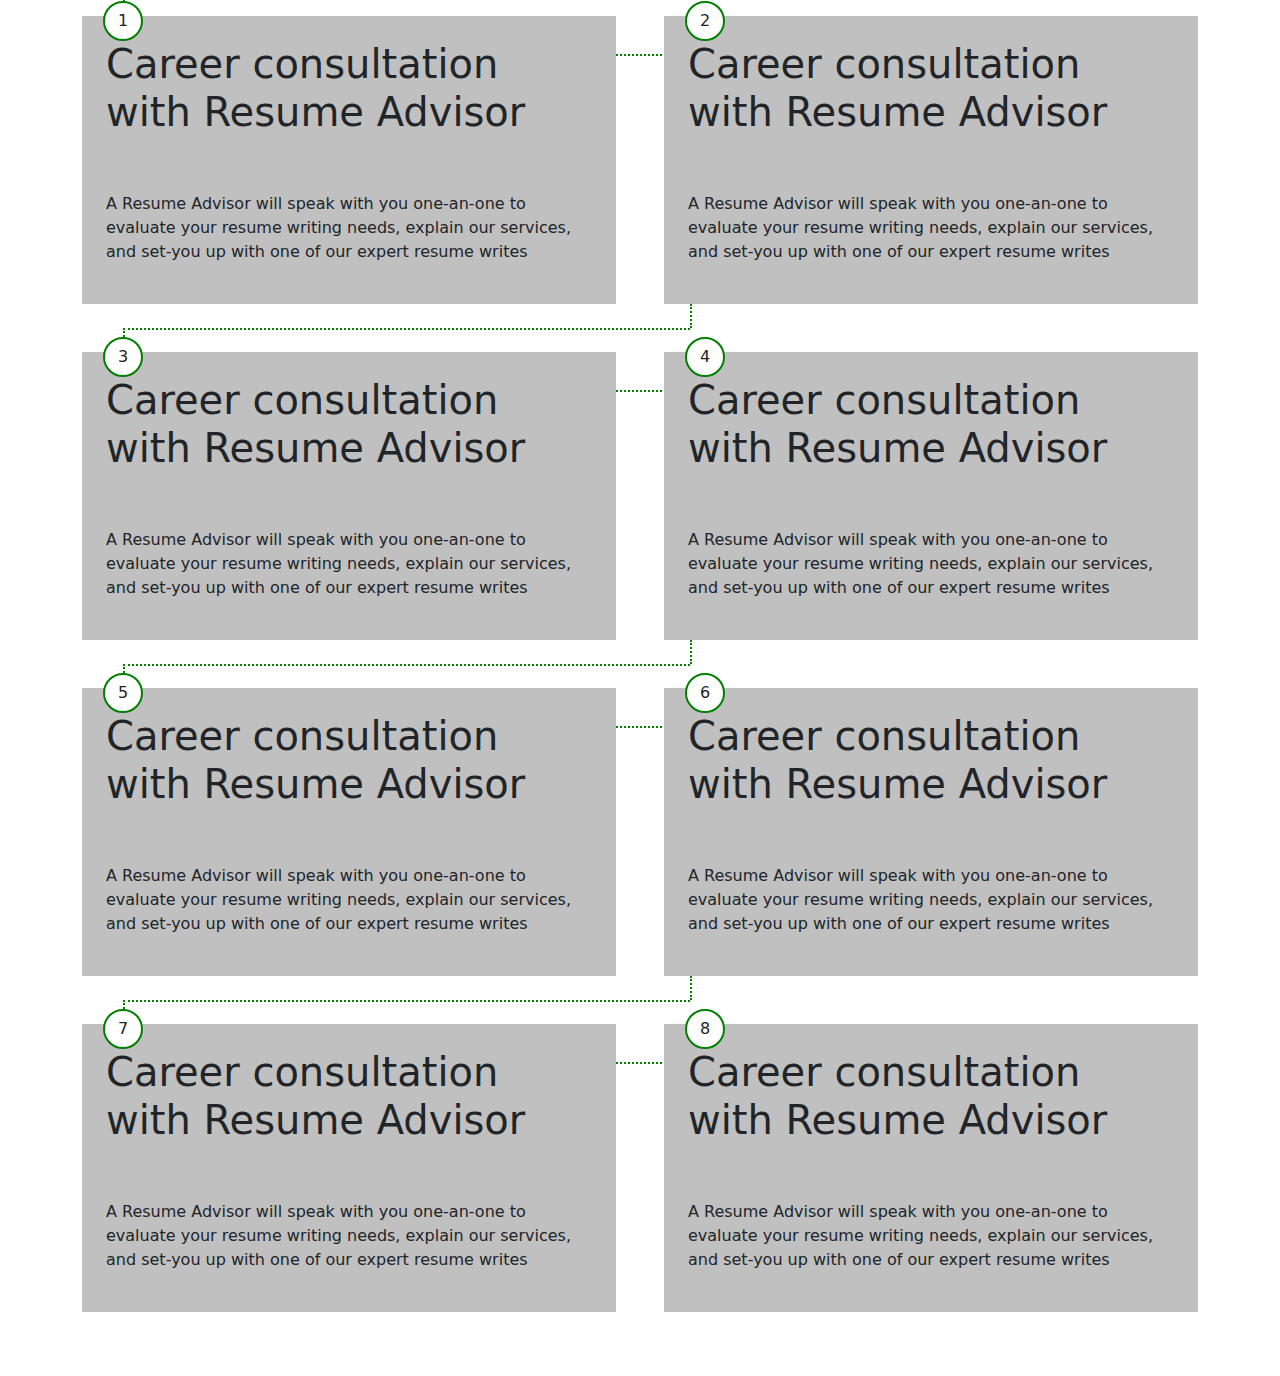
<file: career-consultation/index.html>
<!DOCTYPE html>
<html lang="pl">
<head>
    <meta charset="UTF-8">
    <meta http-equiv="X-UA-Compatible" content="IE=edge">
    <meta name="viewport" content="width=device-width, initial-scale=1.0">
    <link href="style/style.css" rel="stylesheet" type="text/css">
    <title>Title</title>
</head>
<body>
<article>
    <div class="container">
        <div class="row row-cols-2 g-5 py-3">
            <div class="col ">
                <h1>Career consultation with Resume Advisor</h1>
                <p>A Resume Advisor will speak with you one-an-one to evaluate your resume writing needs,
                    explain
                    our services, and set-you up with one of our expert resume writes</p>
            </div>
            <div class="col ">

                <h1>Career consultation with Resume Advisor</h1>
                <p>A Resume Advisor will speak with you one-an-one to evaluate your resume writing needs, explain
                    our
                    services, and set-you up with one of our expert resume writes</p>
            </div>
            <div class="col ">
                <h1>Career consultation with Resume Advisor</h1>
                <p>A Resume Advisor will speak with you one-an-one to evaluate your resume writing needs, explain
                    our
                    services, and set-you up with one of our expert resume writes</p>
            </div>
            <div class="col ">

                <h1>Career consultation with Resume Advisor</h1>
                <p>A Resume Advisor will speak with you one-an-one to evaluate your resume writing needs, explain
                    our
                    services, and set-you up with one of our expert resume writes</p>
            </div>
            <div class="col ">
                <h1>Career consultation with Resume Advisor</h1>
                <p>A Resume Advisor will speak with you one-an-one to evaluate your resume writing needs, explain
                    our
                    services, and set-you up with one of our expert resume writes</p>
            </div>
            <div class="col ">
                <h1>Career consultation with Resume Advisor</h1>
                <p>A Resume Advisor will speak with you one-an-one to evaluate your resume writing needs, explain
                    our
                    services, and set-you up with one of our expert resume writes</p>
            </div>
            <div class="col ">
                <h1>Career consultation with Resume Advisor</h1>
                <p>A Resume Advisor will speak with you one-an-one to evaluate your resume writing needs, explain
                    our
                    services, and set-you up with one of our expert resume writes</p>
            </div>
            <div class="col ">
                <h1>Career consultation with Resume Advisor</h1>
                <p>A Resume Advisor will speak with you one-an-one to evaluate your resume writing needs, explain
                    our
                    services, and set-you up with one of our expert resume writes</p>
            </div>
        </div>
    </div>
</article>
</body>
</html>
</file>
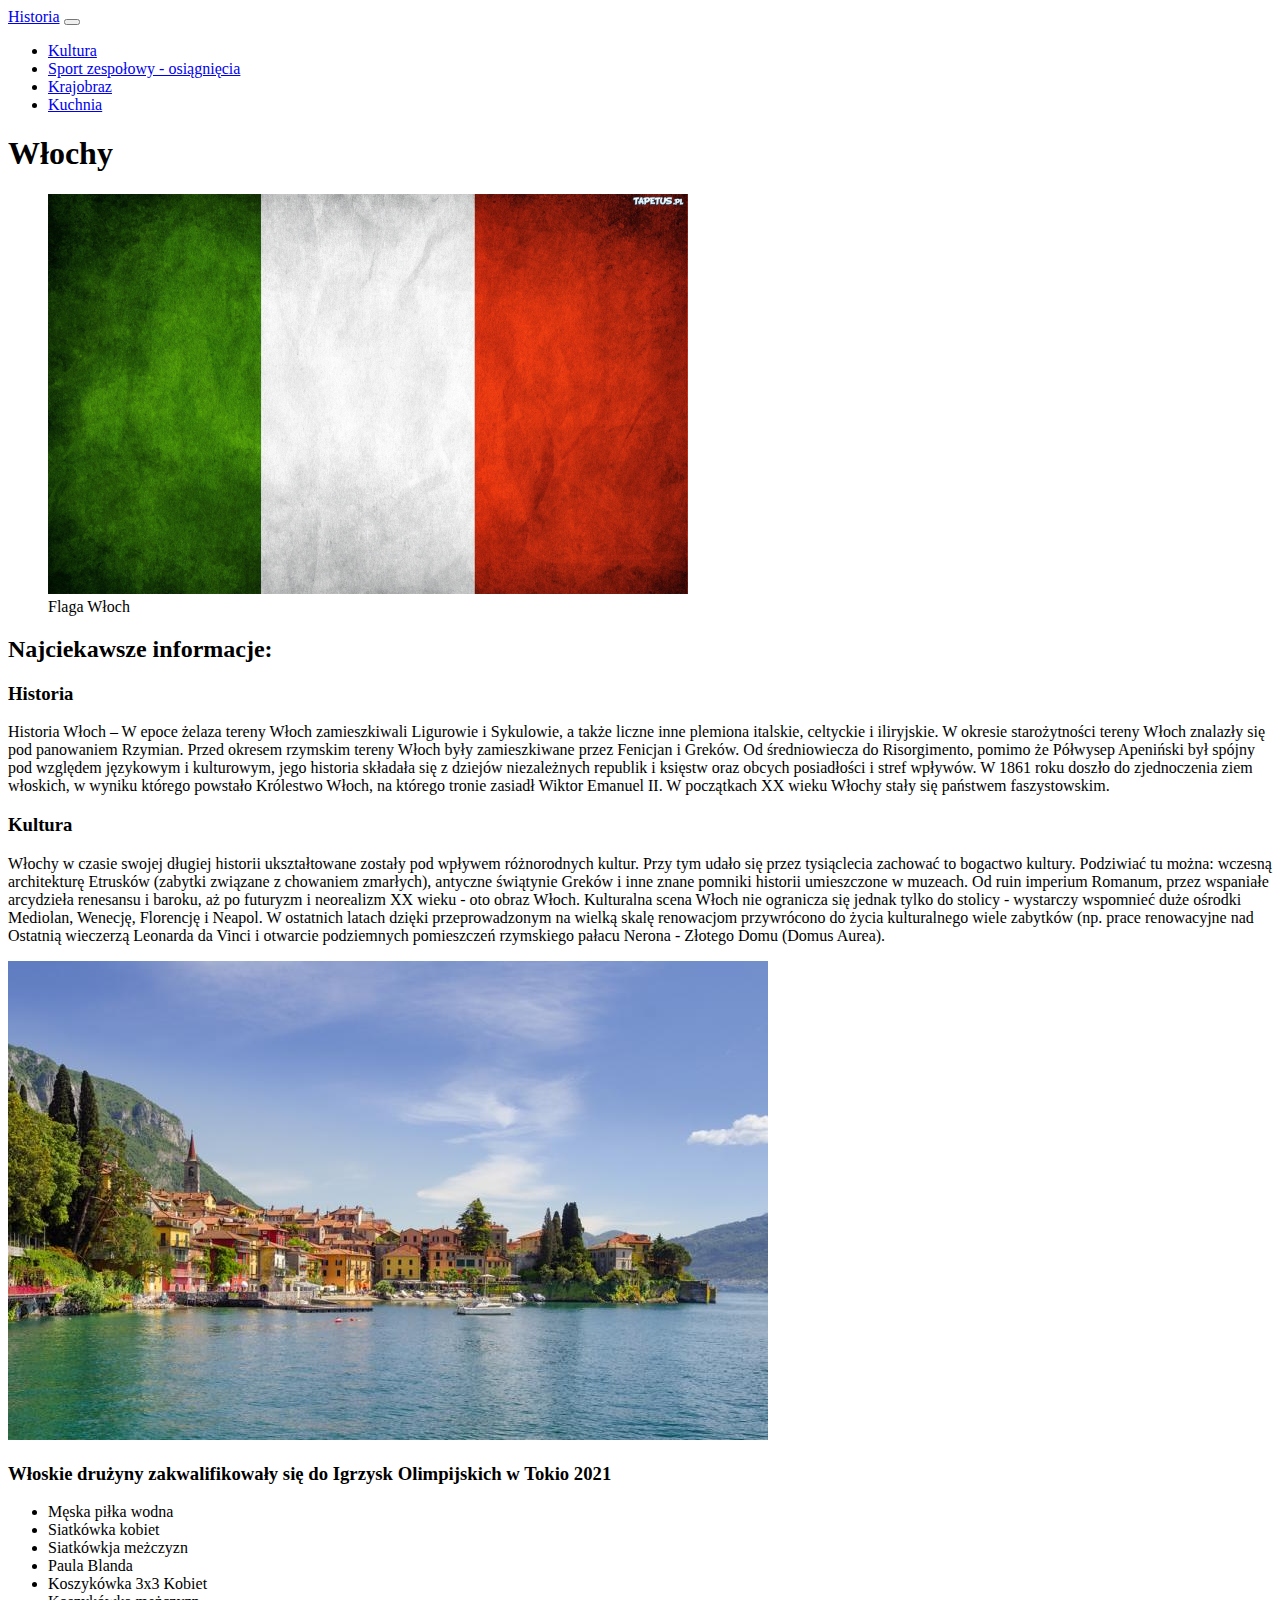
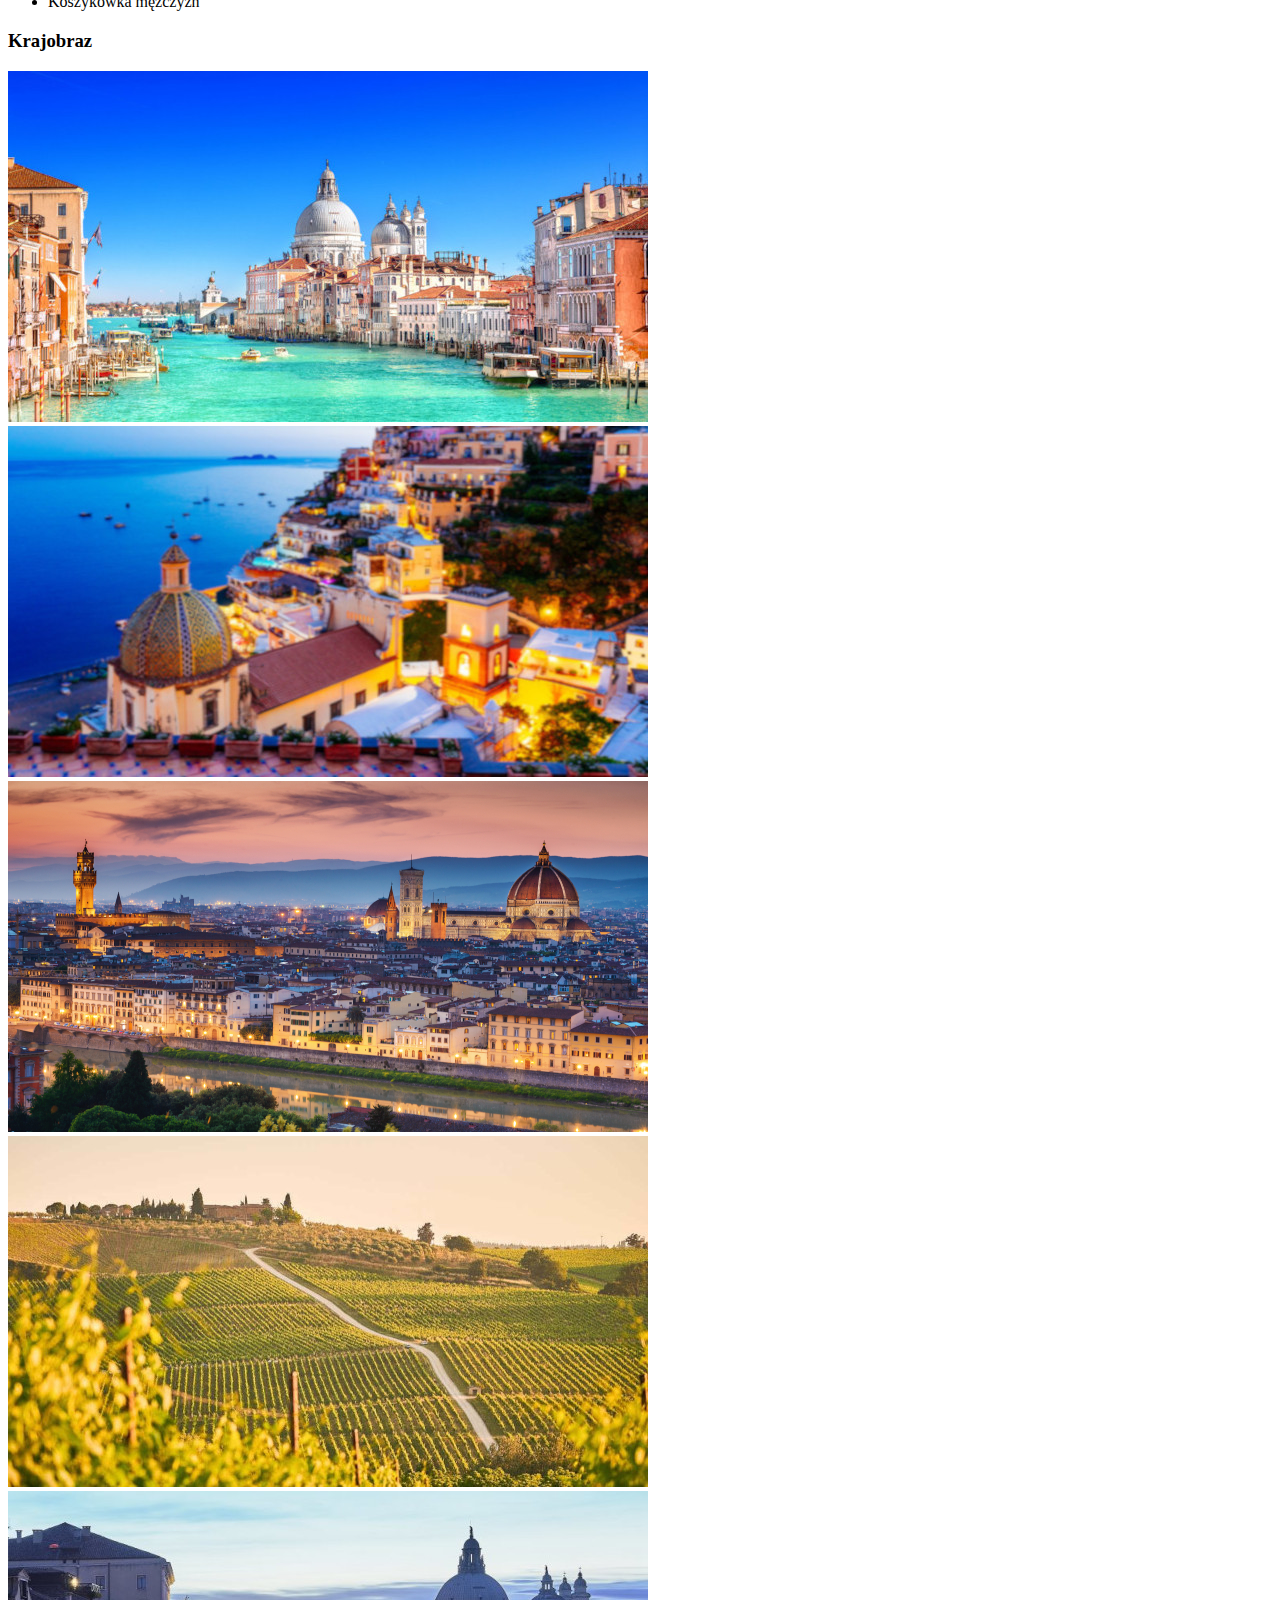
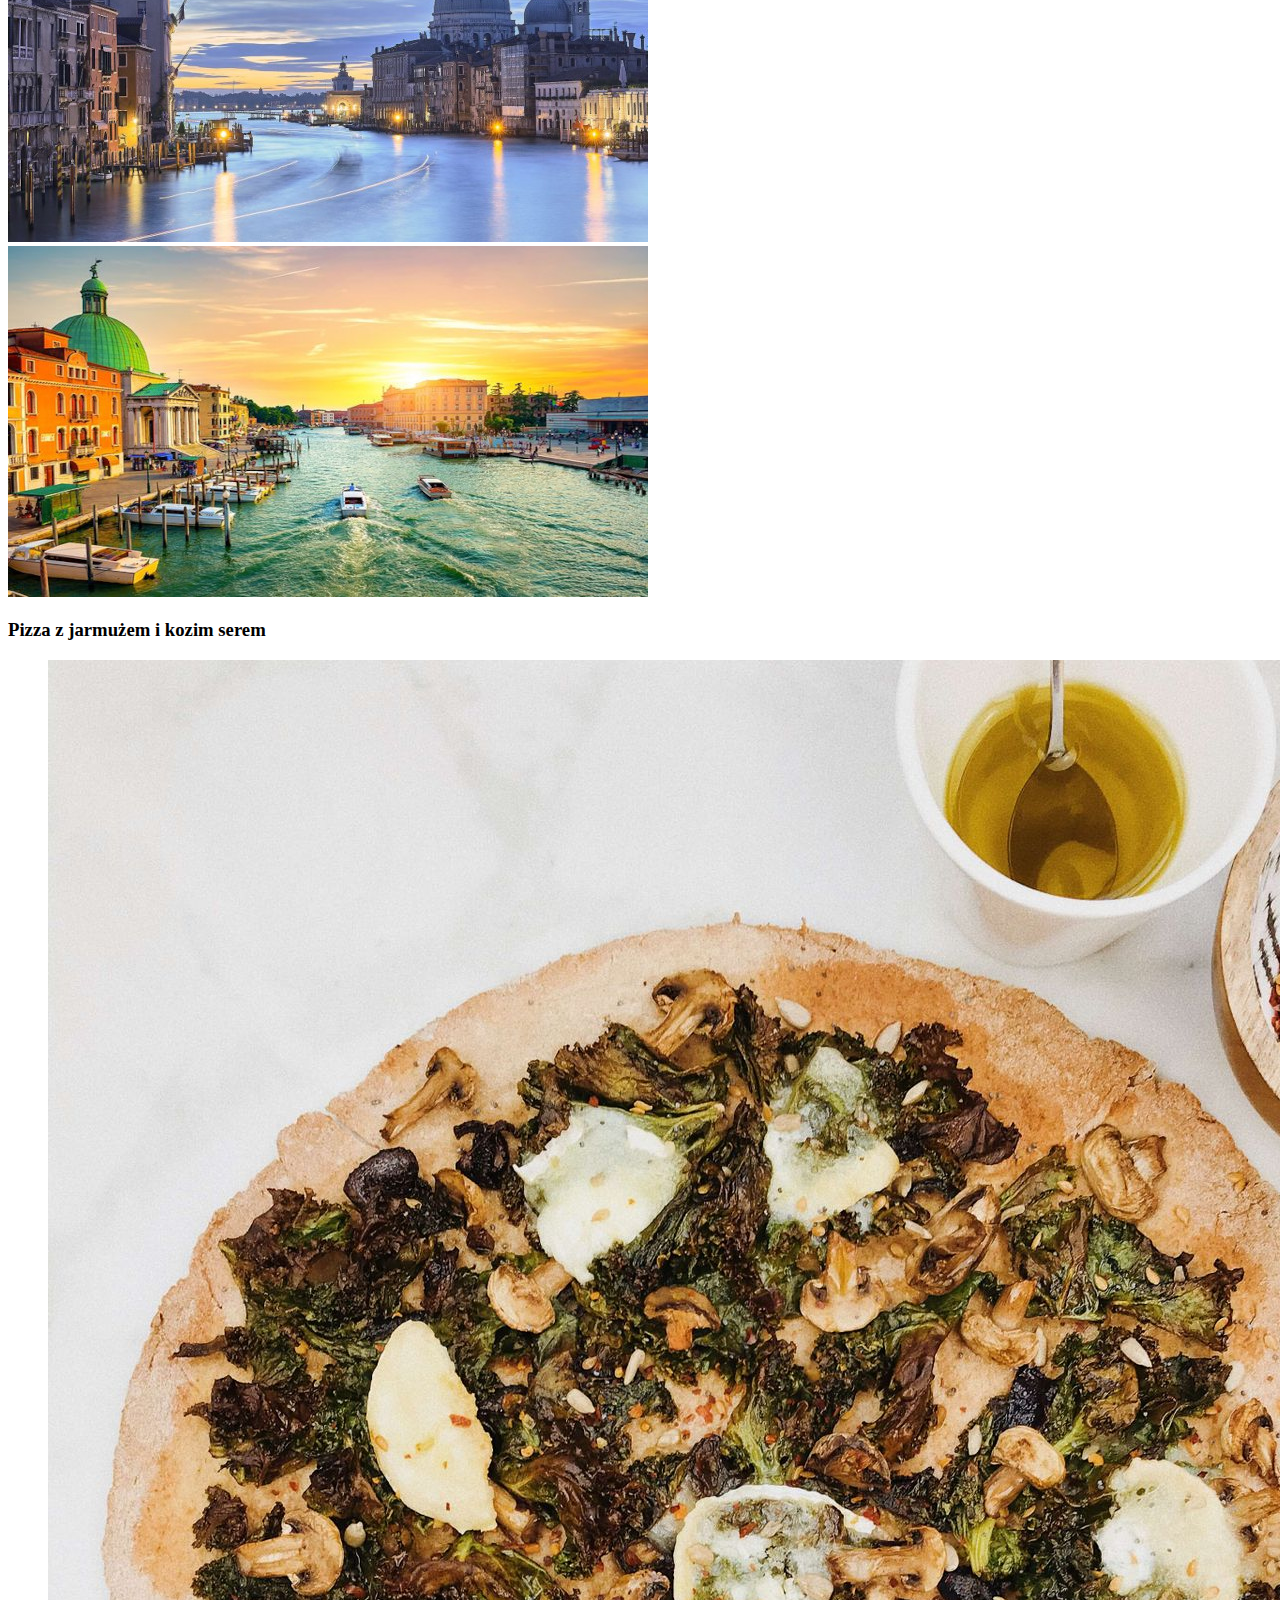
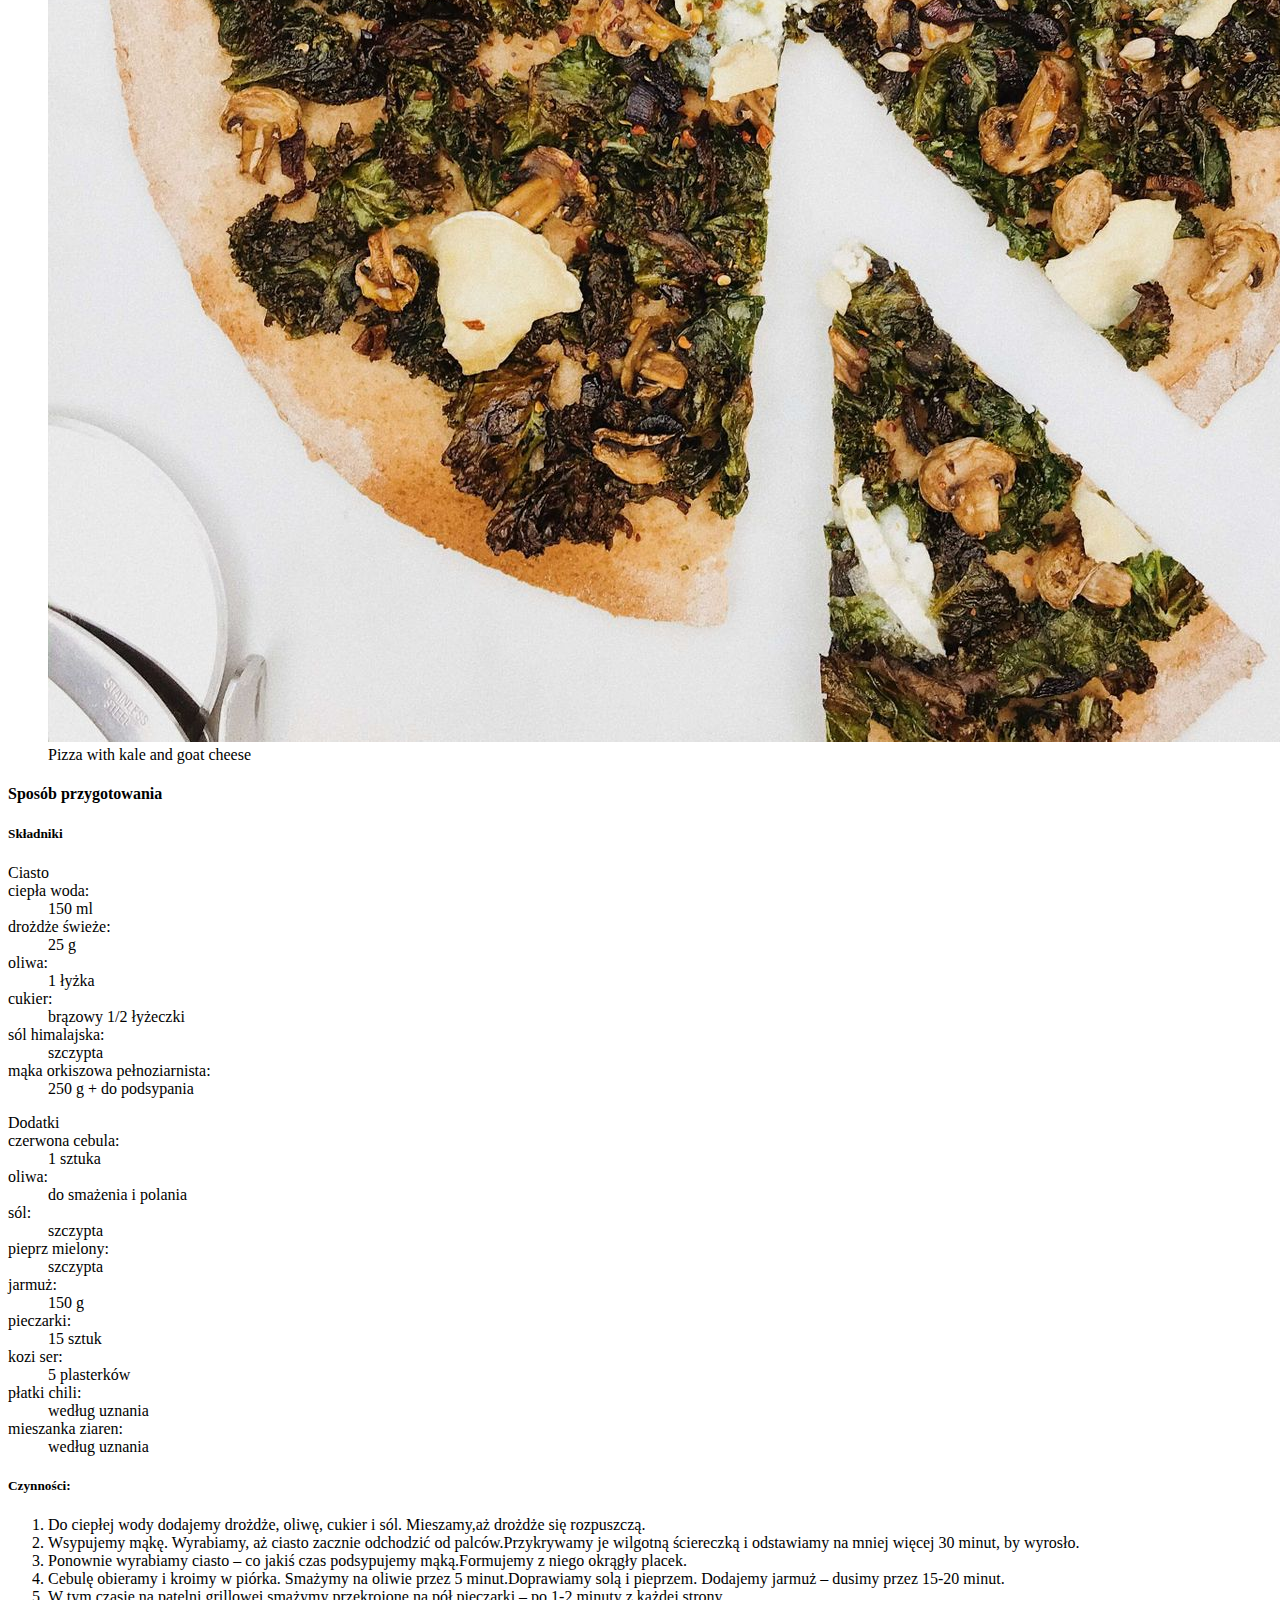
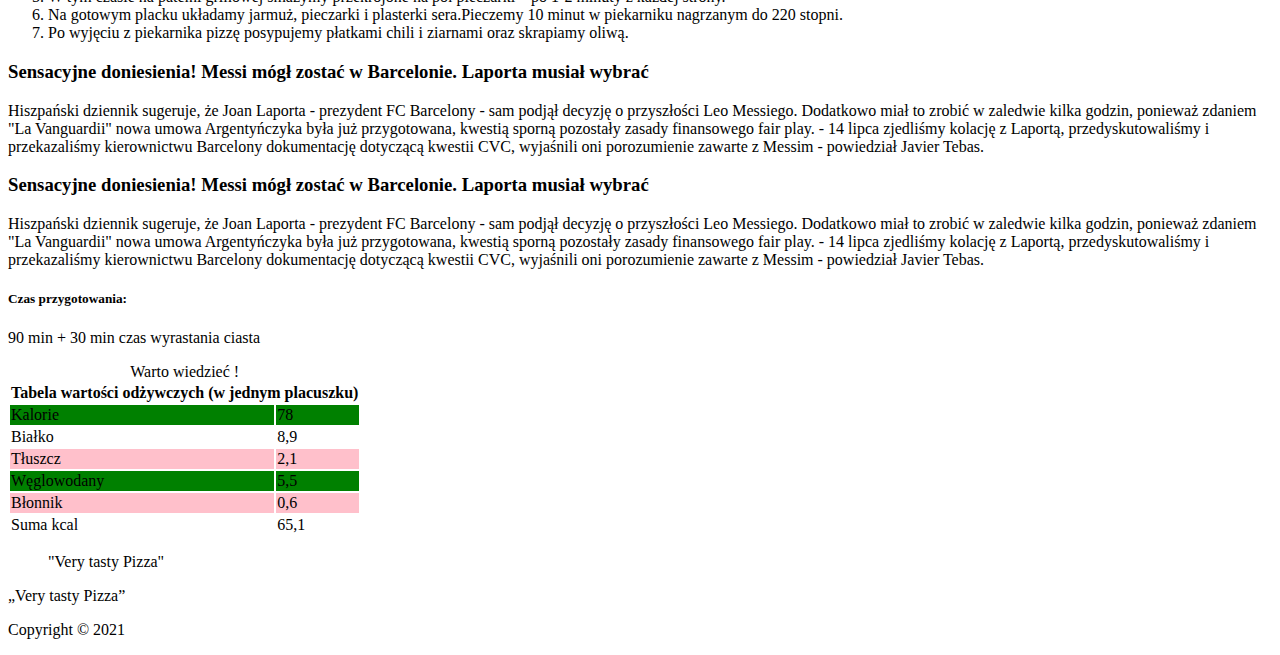
<file: italian/index.html>
<!DOCTYPE html>
<html lang="pl">

<head>
    <meta charset="UTF-8">
    <meta http-equiv="X-UA-Compatible" content="IE=edge">
    <meta name="viewport" content="width=device-width, initial-scale=1.0">
    <link href="https://cdn.jsdelivr.net/npm/bootstrap@5.1.0/dist/css/bootstrap.min.css" rel="stylesheet"
        integrity="sha384-KyZXEAg3QhqLMpG8r+8fhAXLRk2vvoC2f3B09zVXn8CA5QIVfZOJ3BCsw2P0p/We" crossorigin="anonymous">
    <link href="styles/style.css" rel="stylesheet" type="text/css">

    <title>Włochy</title>
</head>

<body>
    <header class="logo">
        <nav class="navbar navbar-expand-lg navbar-light bg-light">
            <div class="container-fluid">
                <a class="navbar-brand" href="#history">Historia</a>
                <button class="navbar-toggler" type="button" data-bs-toggle="collapse" data-bs-target="#navbarNav"
                    aria-controls="navbarNav" aria-expanded="false" aria-label="Toggle navigation">
                    <span class="navbar-toggler-icon"></span>
                </button>
                <div class="collapse navbar-collapse" id="navbarNav">
                    <ul class="navbar-nav">
                        <li class="nav-item">
                            <a class="nav-link active" aria-current="page" href="#culture">Kultura</a>
                        </li>
                        <li class="nav-item">
                            <a class="nav-link" href="#sport">Sport zespołowy - osiągnięcia</a>
                        </li>
                        <li class="nav-item">
                            <a class="nav-link" href="#landscape">Krajobraz</a>
                        </li>
                        <li class="nav-item">
                            <a class="nav-link" href="#kitchen">Kuchnia</a>
                        </li>
                    </ul>
                </div>
            </div>
        </nav>
    </header>
    <main>
        <article>
            <div class="row">
                <div class="col">
                    <h1>Włochy</h1>
                </div>
                <div class="col">
                    <figure>
                        <img src="img/flag.jpg" alt="Flag of Italy">
                        <figcaption>Flaga Włoch</figcaption>
                    </figure>
                </div>
            </div>
        </article>
        <div class="information">
            <h2>Najciekawsze informacje:</h2>
        </div>
        <div class="row">
            <div class="col">
                <article id="history">
                    <h3>Historia</h3>
                    <p>Historia Włoch – W epoce żelaza tereny Włoch zamieszkiwali Ligurowie i Sykulowie, a także
                        liczne inne plemiona italskie, celtyckie i iliryjskie. W okresie starożytności tereny Włoch
                        znalazły się pod panowaniem Rzymian. Przed okresem rzymskim tereny Włoch były zamieszkiwane
                        przez Fenicjan i Greków. Od średniowiecza do Risorgimento, pomimo że Półwysep Apeniński był
                        spójny pod względem językowym i kulturowym, jego historia składała się z dziejów
                        niezależnych republik i księstw oraz obcych posiadłości i stref wpływów. W 1861 roku doszło
                        do zjednoczenia ziem włoskich, w wyniku którego powstało Królestwo Włoch, na którego tronie
                        zasiadł Wiktor Emanuel II. W początkach XX wieku Włochy stały się państwem faszystowskim.
                    </p>
                </article>
            </div>
        </div>
        <div class="col">
            <article id="culture">
                <h3>Kultura</h3>
                <P>Włochy w czasie swojej długiej historii ukształtowane zostały pod wpływem różnorodnych
                    kultur. Przy tym udało się przez tysiąclecia zachować to bogactwo kultury. Podziwiać tu
                    można: wczesną architekturę Etrusków (zabytki związane z chowaniem zmarłych), antyczne
                    świątynie Greków i inne znane pomniki historii umieszczone w muzeach. Od ruin imperium
                    Romanum, przez wspaniałe arcydzieła renesansu i baroku, aż po futuryzm i neorealizm XX wieku
                    - oto obraz Włoch. Kulturalna scena Włoch nie ogranicza się jednak tylko do stolicy -
                    wystarczy wspomnieć duże ośrodki Mediolan, Wenecję, Florencję i Neapol. W ostatnich latach
                    dzięki przeprowadzonym na wielką skalę renowacjom przywrócono do życia kulturalnego wiele
                    zabytków (np. prace renowacyjne nad Ostatnią wieczerzą Leonarda da Vinci i otwarcie
                    podziemnych pomieszczeń rzymskiego pałacu Nerona - Złotego Domu (Domus Aurea).
                </P>
                <img src="img/culture.jpg" alt="Coast">
            </article>
        </div>
        <div class="col">
            <article id="sport">
                <h3>Włoskie drużyny zakwalifikowały się do Igrzysk Olimpijskich w Tokio 2021</h3>
                <ul>
                    <li>Męska piłka wodna</li>
                    <li>Siatkówka kobiet</li>
                    <li>Siatkówkja meżczyzn</li>
                    <li>Paula Blanda</li>
                    <li>Koszykówka 3x3 Kobiet</li>
                    <li>Koszykówka mężczyzn</li>
                </ul>
            </article>
        </div>

        <article id="landscape">
            <h3>Krajobraz</h3>
            <div class="row">
                <div class="col-lg-3 col-md-4 col-sm-6 col-12">
                    <img src="img/1.jpg" alt="Italy" class="img-fluid">
                </div>
                <div class="col-lg-3 col-md-4 col-sm-6 col-12">
                    <img src="img/2.jpg" alt="Italy" class="img-fluid">
                </div>
                <div class="col-lg-3 col-md-4 col-sm-6 col-12">
                    <img src="img/3.jpg" alt="Italy" class="img-fluid">
                </div>
                <div class="col-lg-3 col-md-4 col-sm-6 col-12">
                    <img src="img/4.jpg" alt="Italy" class="img-fluid">
                </div>
                <div class="col-lg-3 col-md-4 col-sm-6 col-12">
                    <img src="img/5.jpg" alt="Italy" class="img-fluid">
                </div>
                <div class="col-lg-3 col-md-4 col-sm-6 col-12">
                    <img src="img/6.jpg" alt="Italy" class="img-fluid">
                </div>
            </div>
        </article>
        <article id="kitchen">
            <h3>Pizza z jarmużem i kozim serem</h3>
            <figure>
                <img src="img/pizza.jpg" alt="Pizza with kale and goat cheese">
                <figcaption>Pizza with kale and goat cheese</figcaption>
            </figure>
            <div class="reception">
                <h4>Sposób przygotowania</h4>

                <div class="ingredients">
                    <h5>Składniki</h5>
                    <dl class="row">
                        <dt class="col-sm-12">Ciasto</dt>
                        <dt class="col-sm-2">ciepła woda:</dt>
                        <dd class="col-sm-10">150 ml</dd>
                        <dt class="col-sm-2">drożdże świeże:</dt>
                        <dd class="col-sm-10">25 g</dd>
                        <dt class="col-sm-2">oliwa:</dt>
                        <dd class="col-sm-10">1 łyżka</dd>
                        <dt class="col-sm-2">cukier:</dt>
                        <dd class="col-sm-10">brązowy 1/2 łyżeczki</dd>
                        <dt class="col-sm-2">sól himalajska:</dt>
                        <dd class="col-sm-10">szczypta</dd>
                        <dt class="col-sm-2">mąka orkiszowa pełnoziarnista:</dt>
                        <dd class="col-sm-10">250 g + do podsypania</dd>
                    </dl>
                    <dl class="row">
                        <dt class="col-sm-12">Dodatki</dt>
                        <dt class="col-sm-2">czerwona cebula:</dt>
                        <dd class="col-sm-10">1 sztuka</dd>
                        <dt class="col-sm-2">oliwa:</dt>
                        <dd class="col-sm-10">do smażenia i polania</dd>
                        <dt class="col-sm-2">sól:</dt>
                        <dd class="col-sm-10">szczypta</dd>
                        <dt class="col-sm-2">pieprz mielony:</dt>
                        <dd class="col-sm-10"> szczypta</dd>
                        <dt class="col-sm-2">jarmuż:</dt>
                        <dd class="col-sm-10">150 g</dd>
                        <dt class="col-sm-2">pieczarki:</dt>
                        <dd class="col-sm-10">15 sztuk</dd>
                        <dt class="col-sm-2">kozi ser:</dt>
                        <dd class="col-sm-10">5 plasterków</dd>
                        <dt class="col-sm-2">płatki chili:</dt>
                        <dd class="col-sm-10">według uznania</dd>
                        <dt class="col-sm-2">mieszanka ziaren:</dt>
                        <dd class="col-sm-10">według uznania</dd>
                    </dl>
                </div>
                <div class="activities">
                    <h5>Czynności:</h5>
                    <ol class="list-group list-group-numbered">
                        <!-- <ol start="1"> -->
                        <li class="list-group-item">Do ciepłej wody dodajemy drożdże, oliwę, cukier i sól.
                            Mieszamy,aż drożdże się rozpuszczą.</li>
                        <li class="list-group-item">Wsypujemy mąkę. Wyrabiamy, aż ciasto zacznie odchodzić od
                            palców.Przykrywamy je wilgotną ściereczką i odstawiamy na mniej więcej 30 minut, by
                            wyrosło.</li>
                        <li class="list-group-item">Ponownie wyrabiamy ciasto – co jakiś czas podsypujemy
                            mąką.Formujemy z niego okrągły placek.</li>
                        <li class="list-group-item">Cebulę obieramy i kroimy w piórka. Smażymy na oliwie przez 5
                            minut.Doprawiamy solą i pieprzem. Dodajemy jarmuż – dusimy przez 15-20 minut.</li>
                        <li class="list-group-item">W tym czasie na patelni grillowej smażymy przekrojone na pół
                            pieczarki – po 1-2 minuty z każdej strony.</li>
                        <li class="list-group-item">Na gotowym placku układamy jarmuż, pieczarki i plasterki
                            sera.Pieczemy 10 minut w piekarniku nagrzanym do 220 stopni. </li>
                        <li class="list-group-item">Po wyjęciu z piekarnika pizzę posypujemy płatkami chili i
                            ziarnami oraz skrapiamy oliwą.</li>
                    </ol>
                </div>


                <div class="container">
                    <!-- test container-->
                    <h3>Sensacyjne doniesienia! Messi mógł zostać w Barcelonie. Laporta musiał wybrać</h3>
                    <p>Hiszpański dziennik sugeruje, że Joan Laporta - prezydent FC Barcelony - sam podjął decyzję o
                        przyszłości Leo Messiego. Dodatkowo miał to zrobić w zaledwie kilka godzin, ponieważ zdaniem
                        "La Vanguardii" nowa umowa Argentyńczyka była już przygotowana, kwestią sporną pozostały
                        zasady finansowego fair play. - 14 lipca zjedliśmy kolację z Laportą, przedyskutowaliśmy i
                        przekazaliśmy kierownictwu Barcelony dokumentację dotyczącą kwestii CVC, wyjaśnili oni
                        porozumienie zawarte z Messim - powiedział Javier Tebas.
                    </p>
                </div>


                <div class="container-fluid">
                    <!-- test container-fluid-->
                    <h3>Sensacyjne doniesienia! Messi mógł zostać w Barcelonie. Laporta musiał wybrać</h3>
                    <p>Hiszpański dziennik sugeruje, że Joan Laporta - prezydent FC Barcelony - sam podjął decyzję o
                        przyszłości Leo Messiego. Dodatkowo miał to zrobić w zaledwie kilka godzin, ponieważ zdaniem
                        "La Vanguardii" nowa umowa Argentyńczyka była już przygotowana, kwestią sporną pozostały
                        zasady finansowego fair play. - 14 lipca zjedliśmy kolację z Laportą, przedyskutowaliśmy i
                        przekazaliśmy kierownictwu Barcelony dokumentację dotyczącą kwestii CVC, wyjaśnili oni
                        porozumienie zawarte z Messim - powiedział Javier Tebas.
                    </p>
                </div>

                <div class="time">
                    <h5>Czas przygotowania:</h5>
                    <p>90 min + 30 min czas wyrastania ciasta</p>
                </div>
                <div class="tablePizza">
                    <table>
                        <caption>Warto wiedzieć !</caption>
                        <thead>
                            <tr>
                                <th colspan="2">Tabela wartości odżywczych (w jednym placuszku)</th>
                            </tr>
                        </thead>
                        <tbody>
                            <tr>
                                <td>Kalorie</td>
                                <td>78</td>
                            </tr>
                            <tr>
                                <td>Białko</td>
                                <td>8,9</td>
                            </tr>
                            <tr>
                                <td>Tłuszcz</td>
                                <td>2,1</td>
                            </tr>
                            <tr>
                                <td>Węglowodany</td>
                                <td>5,5</td>
                            </tr>
                            <tr>
                                <td>Błonnik</td>
                                <td>0,6</td>
                            </tr>
                        </tbody>
                        <tfoot>
                            <tr>
                                <td>Suma kcal</td>
                                <td>65,1</td>
                            </tr>
                        </tfoot>
                    </table>
                    <div class="commentPizza">
                        <blockquote cite="tomasz.rosko@gmail.com">
                            "Very tasty Pizza"
                        </blockquote>
                        <div class="commentQ">
                            <q>Very tasty Pizza</q>
                            <!--q automatically gives ""-->
                        </div>
                    </div>
                </div>
            </div>

        </article>

    </main>
    <aside id="rightPanel">
    </aside>
    <footer id="statue">
        <p>Copyright © 2021</p>
    </footer>
    <script src="https://cdn.jsdelivr.net/npm/bootstrap@5.1.0/dist/js/bootstrap.bundle.min.js"
        integrity="sha384-U1DAWAznBHeqEIlVSCgzq+c9gqGAJn5c/t99JyeKa9xxaYpSvHU5awsuZVVFIhvj"
        crossorigin="anonymous"></script>
</body>

</html>
</file>
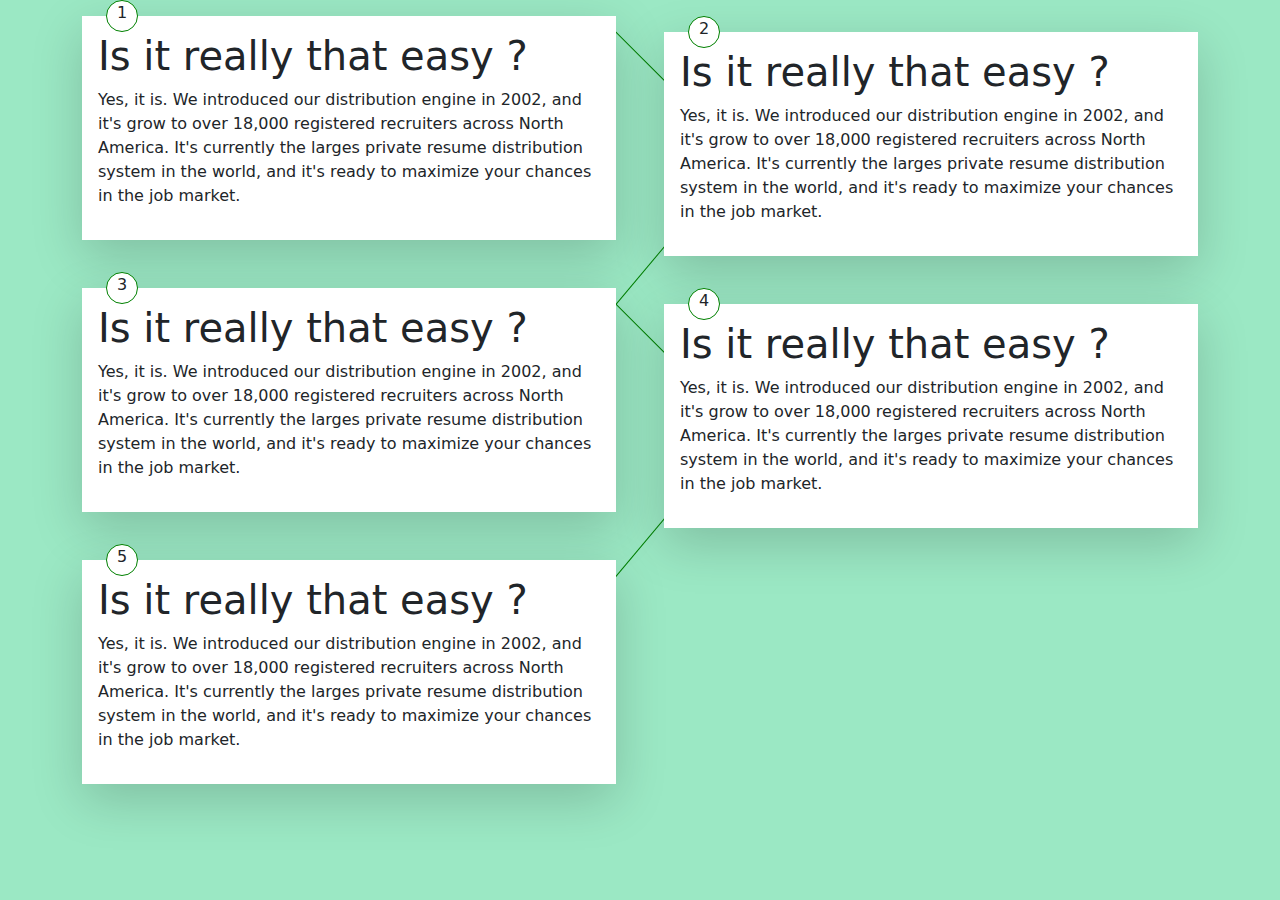
<file: really-easy/index.html>
<!DOCTYPE html>
<html lang="pl">
<head>
    <meta charset="UTF-8">
    <meta http-equiv="X-UA-Compatible" content="IE=edge">
    <meta name="viewport" content="width=device-width, initial-scale=1.0">
    <link href="style/style.css" rel="stylesheet" type="text/css">
    <title>Title</title>
</head>
<body>
<div class="container">
    <div class="row row-cols-md-2 g-5">
        <div class="col">
            <div class="shadow-lg p-3">
                <h1>Is it really that easy ?</h1>
                <p>Yes, it is. We introduced our distribution engine in 2002, and it's grow to over 18,000 registered
                    recruiters across North America. It's currently the larges private resume distribution system in the
                    world, and it's ready to maximize your chances in the job market.</p>
            </div>
        </div>
        <div class="col">
            <div class="shadow-lg p-3">
                <h1>Is it really that easy ?</h1>
                <p>Yes, it is. We introduced our distribution engine in 2002, and it's grow to over 18,000 registered
                    recruiters across North America. It's currently the larges private resume distribution system in the
                    world, and it's ready to maximize your chances in the job market.</p>
            </div>
        </div>
        <div class="col">
            <div class="shadow-lg p-3">
                <h1>Is it really that easy ?</h1>
                <p>Yes, it is. We introduced our distribution engine in 2002, and it's grow to over 18,000 registered
                    recruiters across North America. It's currently the larges private resume distribution system in the
                    world, and it's ready to maximize your chances in the job market.</p>
            </div>
        </div>
        <div class="col">
            <div class="shadow-lg p-3">
                <h1>Is it really that easy ?</h1>
                <p>Yes, it is. We introduced our distribution engine in 2002, and it's grow to over 18,000 registered
                    recruiters across North America. It's currently the larges private resume distribution system in the
                    world, and it's ready to maximize your chances in the job market.</p>
            </div>
        </div>
        <div class="col">
            <div class="shadow-lg p-3">
                <h1>Is it really that easy ?</h1>
                <p>Yes, it is. We introduced our distribution engine in 2002, and it's grow to over 18,000 registered
                    recruiters across North America. It's currently the larges private resume distribution system in the
                    world, and it's ready to maximize your chances in the job market.</p>
            </div>
        </div>
    </div>
</div>
</body>
</html>
</file>
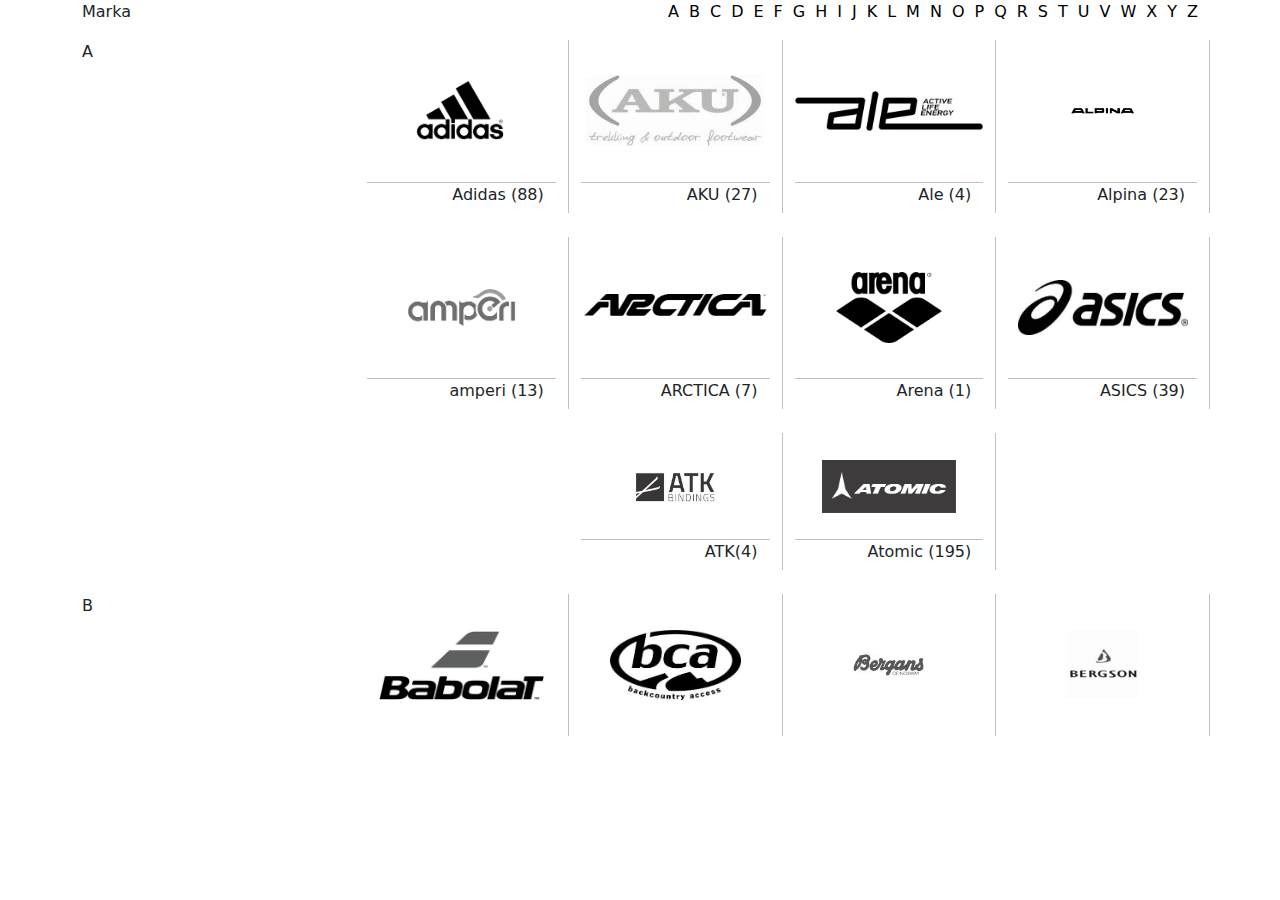
<file: sport-shop/index.html>
<!DOCTYPE html>
<html lang="pl">
<head>
    <meta charset="UTF-8">
    <meta http-equiv="X-UA-Compatible" content="IE=edge">
    <meta name="viewport" content="width=device-width, initial-scale=1.0">
    <link href="style/style.css" rel="stylesheet" type="text/css">
    <title>Shop</title>
</head>
<body>
<article>
    <div class="container">
        <div class="row">
            <div class="col  d-flex justify-content-between">
                <div class="left">
                    Marka
                </div>
                <div class="right">
                    <ul class="pagination">
                        <li><a href="#">A</a>
                        <li>
                        <li><a href="#">B</a>
                        <li>
                        <li><a href="#">C</a>
                        <li>
                        <li><a href="#">D</a>
                        <li>
                        <li><a href="#">E</a>
                        <li>
                        <li><a href="#">F</a>
                        <li>
                        <li><a href="#">G</a>
                        <li>
                        <li><a href="#">H</a>
                        <li>
                        <li><a href="#">I</a>
                        <li>
                        <li><a href="#">J</a>
                        <li>
                        <li><a href="#">K</a>
                        <li>
                        <li><a href="#">L</a>
                        <li>
                        <li><a href="#">M</a>
                        <li>
                        <li><a href="#">N</a>
                        <li>
                        <li><a href="#">O</a>
                        <li>
                        <li><a href="#">P</a>
                        <li>
                        <li><a href="#">Q</a>
                        <li>
                        <li><a href="#">R</a>
                        <li>
                        <li><a href="#">S</a>
                        <li>
                        <li><a href="#">T</a>
                        <li>
                        <li><a href="#">U</a>
                        <li>
                        <li><a href="#">V</a>
                        <li>
                        <li><a href="#">W</a>
                        <li>
                        <li><a href="#">X</a>
                        <li>
                        <li><a href="#">Y</a>
                        <li>
                        <li><a href="#">Z</a>
                        <li>
                    </ul>
                </div>
            </div>
        </div>
        <div class="row">
            <div class="col-3">
                A
            </div>
            <div class="col-9">
                <div class="row spec row-cols-1 row-cols-md-2 row-cols-xl-4">
                    <div class="col-3">
                        <div class="ratio ratio-4x3">
                            <a href="">
                                <img src="img/adidas.jpg" class="img-fluid" alt="">
                            </a>
                        </div>
                        <div class="text">
                            <span>Adidas (88)</span>
                        </div>
                    </div>
                    <div class="col-3">
                        <div class="ratio ratio-4x3">
                            <a href="">
                                <img src="img/aku.jpg" class="img-fluid" alt="">
                            </a>
                        </div>
                        <div class="text">
                            <span>AKU (27)</span>
                        </div>
                    </div>
                    <div class="col-3">
                        <div class="ratio ratio-4x3">
                            <a href="">
                                <img src="img/ale.jpg" class="img-fluid" alt="">
                            </a>
                        </div>
                        <div class="text">
                            <span>Ale (4)</span>
                        </div>
                    </div>
                    <div class="col-3">
                        <div class="ratio ratio-4x3">
                            <a href="">
                                <img src="img/alpina.jpg" class="img-fluid" alt="">
                            </a>
                        </div>
                        <div class="text">
                            <span>Alpina (23)</span>
                        </div>
                    </div>
                    <div class="col-3">
                        <div class="ratio ratio-4x3">
                            <a href="">
                                <img src="img/amperi.jpg" class="img-fluid" alt="">
                            </a>
                        </div>
                        <div class="text">
                            <span>amperi (13)</span>
                        </div>
                    </div>
                    <div class="col-3">
                        <div class="ratio ratio-4x3">
                            <a href="">
                                <img src="img/artica.jpg" class="img-fluid" alt="">
                            </a>
                        </div>
                        <div class="text">
                            <span>ARCTICA (7)</span>
                        </div>
                    </div>
                    <div class="col-3">
                        <div class="ratio ratio-4x3">
                            <a href="">
                                <img src="img/arena.jpg" class="img-fluid" alt="">
                            </a>
                        </div>
                        <div class="text">
                            <span>Arena (1)</span>
                        </div>
                    </div>
                    <div class="col-3">
                        <div class="ratio ratio-4x3">
                            <a href="">
                                <img src="img/easics.jpg" alt="">
                            </a>
                        </div>
                        <div class="text">
                            <span>ASICS (39)</span>
                        </div>
                    </div>
                </div>
                <div class="row spec justify-content-center">
                    <div class="col-3">
                        <div class=" ratio ratio-16x9">
                            <a href="">
                                <img src="img/atk.jpg" class="img-fluid" alt="">
                            </a>
                        </div>
                        <div class="text">
                            <span>ATK(4)</span>
                        </div>
                    </div>
                    <div class="col-3">
                        <div class="ratio ratio-16x9">
                            <a href="">
                                <img src="img/atomic.jpg" class="img-fluid" alt="">
                            </a>
                        </div>
                        <div class="text">
                            <span>Atomic (195)</span>
                        </div>
                    </div>
                </div>
            </div>
        </div>
        <div class="row">
            <div class="col-3">
                B
            </div>
            <div class="col-9">
                <div class="row spec justify-content-center">
                    <div class="col-3">
                        <div class="ratio ratio-4x3">
                            <a href="">
                                <img src="img/Babolat.jpg" alt="">
                            </a>
                        </div>
                    </div>
                    <div class="col-3">
                        <div class="ratio ratio-4x3">
                            <a href="">
                                <img src="img/bca.jpg" alt="">
                            </a>
                        </div>
                    </div>
                    <div class="col-3">
                        <div class="ratio ratio-4x3">
                            <a href="">
                                <img src="img/bergans.jpg" alt="">
                            </a>
                        </div>
                    </div>
                    <div class="col-3">
                        <div class="ratio ratio-4x3">
                            <a href="">
                                <img src="img/bergson.jpg" alt="">
                            </a>
                        </div>
                    </div>
                </div>
            </div>
        </div>
    </div>
</article>
<script src="js/bootstrap.bundle.min.js"></script>
</body>
</html>
</file>
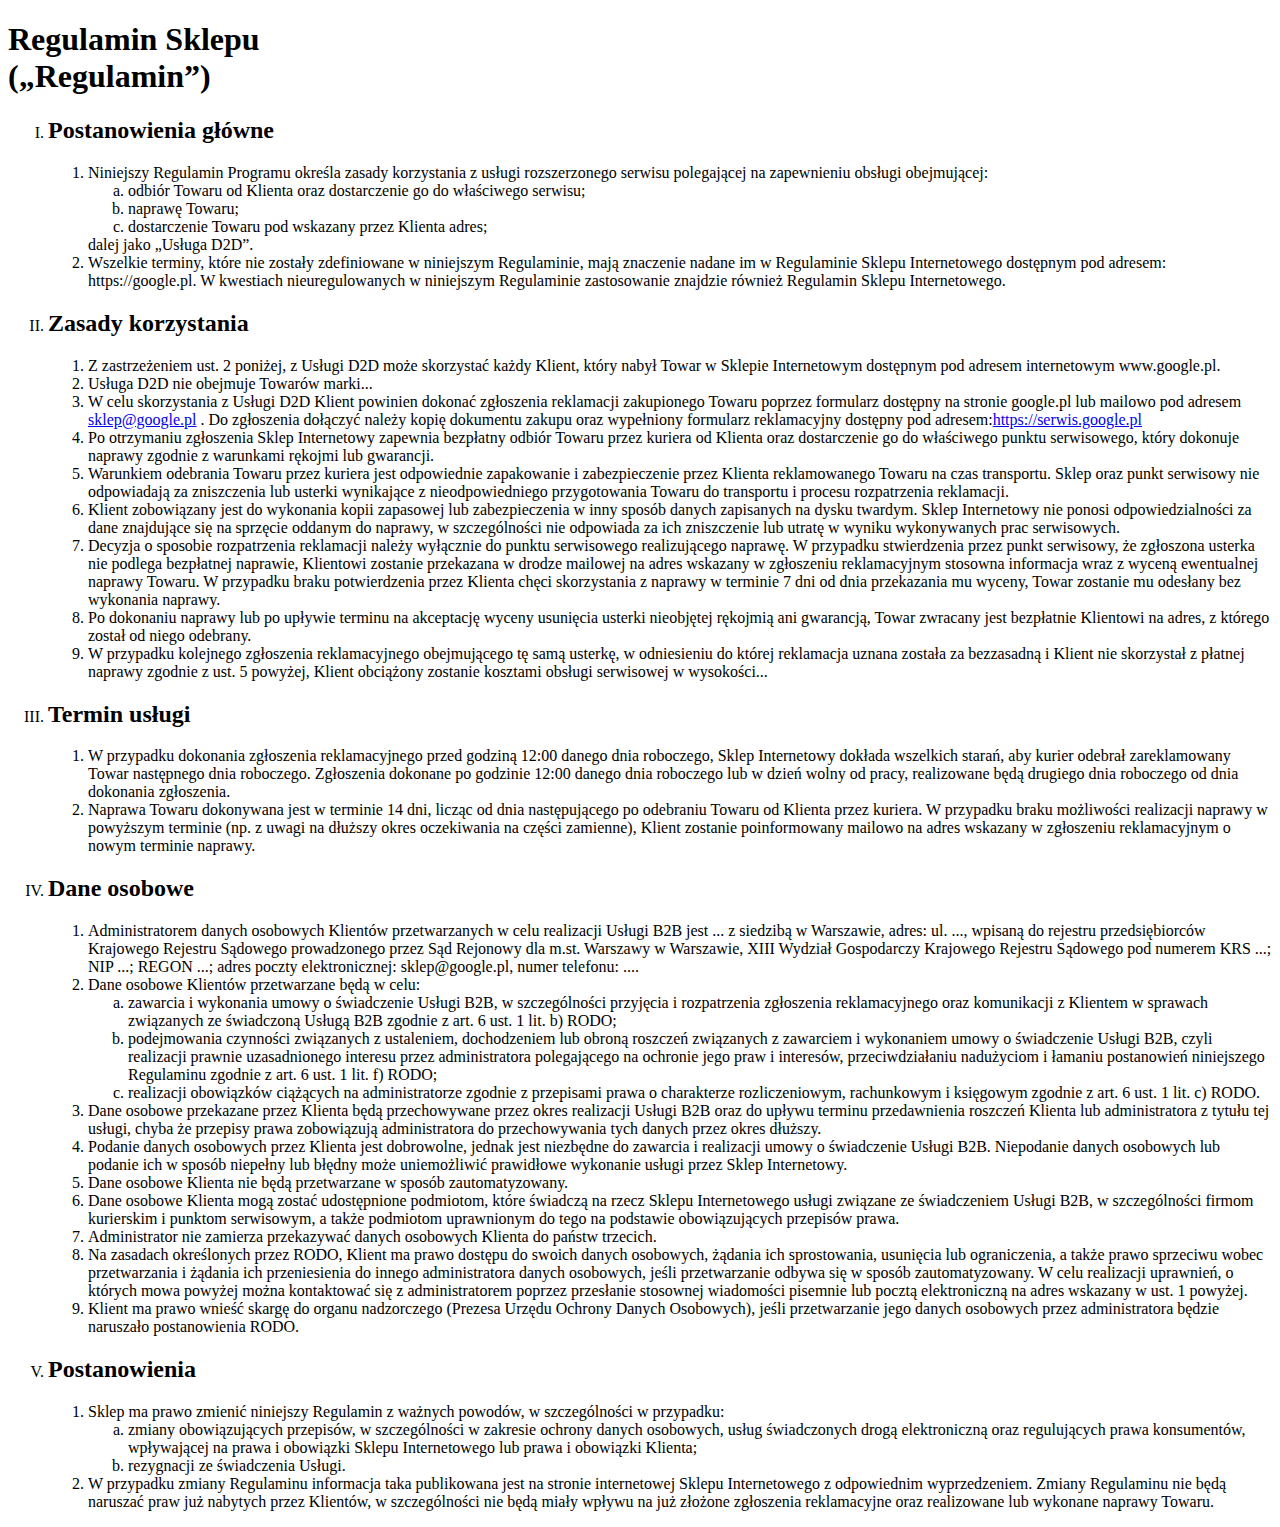
<file: statute/index.html>
<!doctype html>
<html class="no-js" lang="pl">
<head>
    <meta charset="utf-8">
    <title>Regulamin</title>
    <meta name="description" content="">
    <meta name="viewport" content="width=device-width, initial-scale=1">
    <meta name="theme-color" content="#fafafa">
    <link rel="stylesheet" href="css/style.css">
</head>
<body>
<header>
    <h1>Regulamin Sklepu<br>(„Regulamin”)</h1>
</header>
<main>
    <div class="one">
        <ol>
            <li>
                <h2>Postanowienia główne</h2>
                <div class="two">
                    <ol>
                        <li>Niniejszy Regulamin Programu określa zasady korzystania z usługi
                            rozszerzonego
                            serwisu polegającej na zapewnieniu obsługi obejmującej:
                            <div class="three">
                                <ol>
                                    <li>odbiór Towaru od Klienta oraz dostarczenie go do właściwego
                                        serwisu;
                                    </li>
                                    <li>naprawę Towaru;</li>
                                    <li>dostarczenie Towaru pod wskazany przez Klienta adres;</li>
                                </ol>
                            </div>
                            dalej jako „Usługa D2D”.
                        </li>
                        <li>
                            Wszelkie terminy, które nie zostały zdefiniowane w niniejszym
                            Regulaminie, mają
                            znaczenie nadane im w Regulaminie Sklepu Internetowego dostępnym pod adresem:
                            https://google.pl. W
                            kwestiach nieuregulowanych w niniejszym Regulaminie zastosowanie znajdzie również Regulamin
                            Sklepu
                            Internetowego.
                        </li>
                    </ol>
                </div>
            </li>
            <li>
                <h2>Zasady korzystania </h2>
                <div class="two">
                    <ol>
                        <li>Z zastrzeżeniem ust. 2 poniżej, z Usługi D2D może skorzystać każdy Klient, który nabył Towar
                            w
                            Sklepie
                            Internetowym dostępnym pod adresem internetowym www.google.pl.
                        </li>
                        <li>Usługa D2D nie obejmuje Towarów marki...</li>
                        <li>W celu skorzystania z Usługi D2D Klient powinien dokonać zgłoszenia reklamacji zakupionego
                            Towaru
                            poprzez formularz dostępny na stronie google.pl lub mailowo pod adresem <a
                                    href="mailto:sklep@google.pl">sklep@google.pl</a> . Do zgłoszenia
                            dołączyć należy kopię dokumentu zakupu oraz wypełniony formularz reklamacyjny dostępny pod
                            adresem:<a href="https://serwis.google.pl">https://serwis.google.pl</a>
                        </li>
                        <li>Po otrzymaniu zgłoszenia Sklep Internetowy zapewnia bezpłatny odbiór Towaru przez kuriera od
                            Klienta
                            oraz dostarczenie go do właściwego punktu serwisowego, który dokonuje naprawy zgodnie z
                            warunkami
                            rękojmi lub gwarancji.
                        </li>
                        <li>Warunkiem odebrania Towaru przez kuriera jest odpowiednie zapakowanie i zabezpieczenie przez
                            Klienta
                            reklamowanego Towaru na czas transportu. Sklep oraz punkt serwisowy nie
                            odpowiadają za
                            zniszczenia lub usterki wynikające z nieodpowiedniego przygotowania Towaru do transportu i
                            procesu
                            rozpatrzenia reklamacji.
                        </li>
                        <li>Klient zobowiązany jest do wykonania kopii zapasowej lub zabezpieczenia w inny sposób danych
                            zapisanych
                            na dysku twardym. Sklep Internetowy nie ponosi
                            odpowiedzialności
                            za dane znajdujące się na sprzęcie oddanym do naprawy, w szczególności nie odpowiada za ich
                            zniszczenie
                            lub utratę w wyniku wykonywanych prac serwisowych.
                        </li>
                        <li>Decyzja o sposobie rozpatrzenia reklamacji należy wyłącznie do punktu serwisowego
                            realizującego naprawę.
                            W przypadku stwierdzenia przez punkt serwisowy, że zgłoszona usterka nie podlega bezpłatnej
                            naprawie,
                            Klientowi zostanie przekazana w drodze mailowej na adres wskazany w zgłoszeniu reklamacyjnym
                            stosowna
                            informacja wraz z wyceną ewentualnej naprawy Towaru. W przypadku braku potwierdzenia przez
                            Klienta
                            chęci
                            skorzystania z naprawy w terminie 7 dni od dnia przekazania mu wyceny, Towar zostanie mu
                            odesłany
                            bez
                            wykonania naprawy.
                        </li>
                        <li>Po dokonaniu naprawy lub po upływie terminu na akceptację wyceny usunięcia usterki
                            nieobjętej
                            rękojmią
                            ani gwarancją, Towar zwracany jest bezpłatnie Klientowi na adres, z którego został od niego
                            odebrany.
                        </li>
                        <li>W przypadku kolejnego zgłoszenia reklamacyjnego obejmującego tę samą usterkę, w odniesieniu
                            do
                            której
                            reklamacja uznana została za bezzasadną i Klient nie skorzystał z płatnej naprawy zgodnie z
                            ust. 5
                            powyżej, Klient obciążony zostanie kosztami obsługi serwisowej w wysokości...
                        </li>
                    </ol>
                </div>
            </li>
            <li>
                <h2>Termin usługi</h2>
                <div class="two">
                    <ol>
                        <li>W przypadku dokonania zgłoszenia reklamacyjnego przed godziną 12:00 danego dnia roboczego,
                            Sklep
                            Internetowy dokłada wszelkich starań, aby kurier odebrał zareklamowany Towar następnego dnia
                            roboczego.
                            Zgłoszenia dokonane po godzinie 12:00 danego dnia roboczego lub w dzień wolny od pracy,
                            realizowane
                            będą
                            drugiego dnia roboczego od dnia dokonania zgłoszenia.
                        </li>
                        <li>Naprawa Towaru dokonywana jest w terminie 14 dni, licząc od dnia następującego po odebraniu
                            Towaru
                            od
                            Klienta przez kuriera. W przypadku braku możliwości realizacji naprawy w powyższym terminie
                            (np. z
                            uwagi
                            na dłuższy okres oczekiwania na części zamienne), Klient zostanie poinformowany mailowo na
                            adres
                            wskazany w zgłoszeniu reklamacyjnym o nowym terminie naprawy.
                        </li>
                    </ol>
                </div>
            <li>
                <h2> Dane osobowe</h2>
                <div class="two">
                    <ol>
                        <li>Administratorem danych osobowych Klientów przetwarzanych w celu realizacji Usługi B2B jest
                            ... z
                            siedzibą w Warszawie, adres: ul. ..., wpisaną do rejestru przedsiębiorców Krajowego
                            Rejestru
                            Sądowego prowadzonego przez Sąd Rejonowy dla m.st. Warszawy w Warszawie, XIII Wydział
                            Gospodarczy
                            Krajowego Rejestru Sądowego pod numerem KRS ...; NIP ...; REGON ...; adres poczty
                            elektronicznej:
                            sklep@google.pl, numer telefonu: ....
                        </li>
                        <li>Dane osobowe Klientów przetwarzane będą w celu:
                            <div class="three">
                                <ol>
                                    <li>zawarcia i wykonania umowy o świadczenie Usługi B2B, w szczególności przyjęcia i
                                        rozpatrzenia
                                        zgłoszenia reklamacyjnego oraz komunikacji z Klientem w sprawach związanych ze
                                        świadczoną
                                        Usługą
                                        B2B
                                        zgodnie z art. 6 ust. 1 lit. b) RODO;
                                    </li>
                                    <li>podejmowania czynności związanych z ustaleniem, dochodzeniem lub obroną roszczeń
                                        związanych
                                        z
                                        zawarciem i wykonaniem umowy o świadczenie Usługi B2B, czyli realizacji prawnie
                                        uzasadnionego
                                        interesu przez administratora polegającego na ochronie jego praw i interesów,
                                        przeciwdziałaniu
                                        nadużyciom i łamaniu postanowień niniejszego Regulaminu zgodnie z art. 6 ust. 1
                                        lit. f)
                                        RODO;
                                    </li>
                                    <li>realizacji obowiązków ciążących na administratorze zgodnie z przepisami prawa o
                                        charakterze
                                        rozliczeniowym, rachunkowym i księgowym zgodnie z art. 6 ust. 1 lit. c) RODO.
                                    </li>
                                </ol>
                            </div>
                        </li>
                        <li>Dane osobowe przekazane przez Klienta będą przechowywane przez okres realizacji Usługi B2B
                            oraz do
                            upływu terminu przedawnienia roszczeń Klienta lub administratora z tytułu tej usługi, chyba
                            że
                            przepisy
                            prawa zobowiązują administratora do przechowywania tych danych przez okres dłuższy.
                        </li>
                        <li>Podanie danych osobowych przez Klienta jest dobrowolne, jednak jest niezbędne do zawarcia i
                            realizacji
                            umowy o świadczenie Usługi B2B. Niepodanie danych osobowych lub podanie ich w sposób
                            niepełny lub
                            błędny
                            może uniemożliwić prawidłowe wykonanie usługi przez Sklep Internetowy.
                        </li>
                        <li>Dane osobowe Klienta nie będą przetwarzane w sposób zautomatyzowany.</li>
                        <li>Dane osobowe Klienta mogą zostać udostępnione podmiotom, które świadczą na rzecz Sklepu
                            Internetowego
                            usługi związane ze świadczeniem Usługi B2B, w szczególności firmom kurierskim i punktom
                            serwisowym,
                            a
                            także podmiotom uprawnionym do tego na podstawie obowiązujących przepisów prawa.
                        </li>
                        <li>Administrator nie zamierza przekazywać danych osobowych Klienta do państw trzecich.</li>
                        <li>Na zasadach określonych przez RODO, Klient ma prawo dostępu do swoich danych osobowych,
                            żądania ich
                            sprostowania, usunięcia lub ograniczenia, a także prawo sprzeciwu wobec przetwarzania i
                            żądania ich
                            przeniesienia do innego administratora danych osobowych, jeśli przetwarzanie odbywa się w
                            sposób
                            zautomatyzowany. W celu realizacji uprawnień, o których mowa powyżej można kontaktować się z
                            administratorem poprzez przesłanie stosownej wiadomości pisemnie lub pocztą elektroniczną na
                            adres
                            wskazany w ust. 1 powyżej.
                        </li>
                        <li>Klient ma prawo wnieść skargę do organu nadzorczego (Prezesa Urzędu Ochrony Danych
                            Osobowych), jeśli
                            przetwarzanie jego danych osobowych przez administratora będzie naruszało postanowienia
                            RODO.
                        </li>
                    </ol>
                </div>
            </li>
            <li>
                <h2>Postanowienia</h2>
                <div class="two">
                    <ol>
                        <li>Sklep ma prawo zmienić niniejszy Regulamin z ważnych powodów, w szczególności w
                            przypadku:
                            <div class="three">
                                <ol>
                                    <li>zmiany obowiązujących przepisów, w szczególności w zakresie ochrony danych
                                        osobowych, usług
                                        świadczonych drogą elektroniczną oraz regulujących prawa konsumentów,
                                        wpływającej na prawa i
                                        obowiązki Sklepu Internetowego lub prawa i obowiązki Klienta;
                                    </li>
                                    <li>rezygnacji ze świadczenia Usługi.</li>
                                </ol>
                            </div>
                        </li>
                        <li>W przypadku zmiany Regulaminu informacja taka publikowana jest na stronie internetowej
                            Sklepu Internetowego z odpowiednim wyprzedzeniem. Zmiany Regulaminu nie będą naruszać praw
                            już nabytych przez Klientów, w szczególności nie będą miały wpływu na już złożone zgłoszenia
                            reklamacyjne oraz realizowane lub wykonane naprawy Towaru.
                        </li>
                    </ol>
                </div>
            </li>
        </ol>
    </div>
</main>
</body>
</html>
</file>
<file: italian/styles/style.css>
tbody > tr:nth-child(3n+1) {
    background-color: green;
}

tbody > tr:nth-child(2n+3) {
    background-color: pink;
}
</file>
<file: statute/css/style.css>
.one ol {
    list-style-type: upper-roman;
}

.two ol {
    list-style-type: decimal;
}

.three ol {
    list-style-type: lower-alpha;
}
</file>
